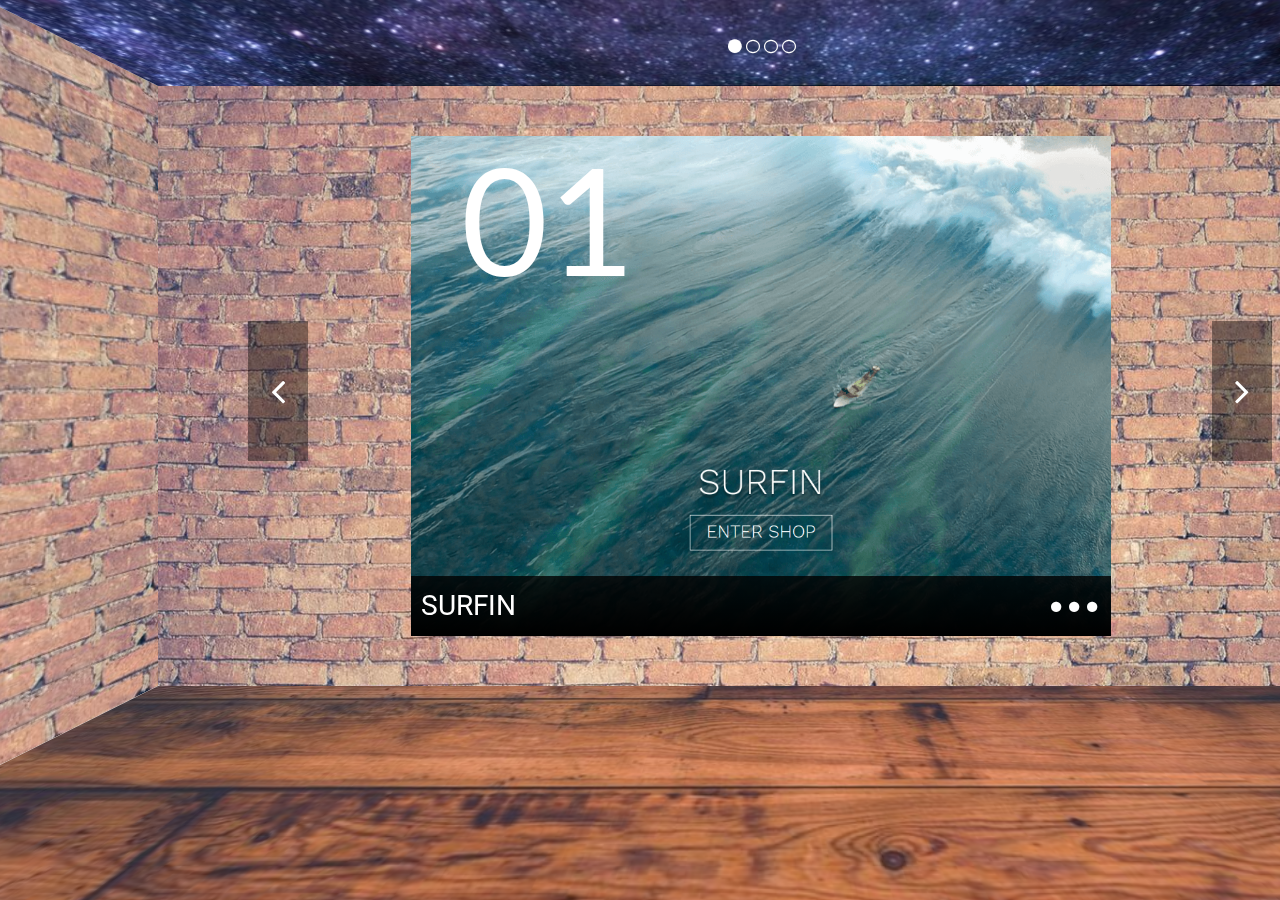
<file: index.html>
<!DOCTYPE html>
<html>
  <head>
    <meta charset="utf-8">
    <title>Adam Smith Portfolio</title>
    <link rel="icon" href="images/135.ico">
    <meta name="viewport" content="width=device-width, initial-scale=1.0">
    <link rel="stylesheet" href="https://maxcdn.bootstrapcdn.com/font-awesome/4.7.0/css/font-awesome.min.css">
    <link href="https://fonts.googleapis.com/css?family=Lato:100|Roboto:300" rel="stylesheet">
    <link rel="stylesheet" type="text/css" href="main.css">
    <link rel="stylesheet" type="text/css" media="screen and (max-device-width: 750px)" href="mobile.css">
    <script src="https://code.jquery.com/jquery-3.2.1.min.js" integrity="sha256-hwg4gsxgFZhOsEEamdOYGBf13FyQuiTwlAQgxVSNgt4=" crossorigin="anonymous"></script>
    <script type="text/javascript" src="app.js"></script>
  </head>
  <body>
    <section id="perspective">
      <div id="room">
        <figure class="room-one"><div><p class="caption">Surfin<i class="more-info fa fa-circle" aria-hidden="true"></i><i class="more-info fa fa-circle" aria-hidden="true"></i><i class="more-info fa fa-circle" aria-hidden="true"></i></br><small class="inactive">Surfin is a mock surf shop and this application is meant to showcase the shops products and unique style. This web application utilizes MongoDB, Expressjs, AngularJS, Nodejs and even a little jQuery to create a smooth interactive experience.</small><a class="inactive view" href="https://pacific-falls-31872.herokuapp.com/" target="_blank">View</a></p></div><span class="nums">01</span></figure>
        <figure class="room-two"><div><p class="caption">Calendar<i class="more-info fa fa-circle" aria-hidden="true"></i><i class="more-info fa fa-circle" aria-hidden="true"></i><i class="more-info fa fa-circle" aria-hidden="true"></i></br><small class="inactive">Using pure JavaScript this colorful app was built as an interactive Calendar. It allows users to create both events and todos and then save them to view later.</small><a class="inactive view" href="calendar/calendar.html" target="_blank">View</a></p></div><span class="nums">02</span></figure>
        <figure class="room-three"><div><p class="caption">Casa Caliente<i class="more-info fa fa-circle" aria-hidden="true"></i><i class="more-info fa fa-circle" aria-hidden="true"></i><i class="more-info fa fa-circle" aria-hidden="true"></i></br><small class="inactive">This mock restaurant web-site was created to flex the authors creative abilities. It uses jQuery and CSS (without any frameworks) to beautifully display this restaurants information for its viewers.</small><a class="inactive view" href="casaCaliente/index.html" target="_blank">View</a></p></div><span class="nums">03</span></figure>
        <figure class="room-four"><div><p class="caption">About Adam<i class="more-info fa fa-circle" aria-hidden="true"></i><i class="more-info fa fa-circle" aria-hidden="true"></i><i class="more-info fa fa-circle" aria-hidden="true"></i></br><small class="inactive">This portfolio was created by and for Adam Smith to showcase his web development skills. Follow this link to learn more about Adam and his web development history.</small><a class="inactive view" href="about/about.html" target="_blank">View</a></p></div><span class="nums">04</span></figure>
        <!-- <figure class="room-five inactive"><div><p class="caption">BesthikesBC<i class="more-info fa fa-circle" aria-hidden="true"></i><i class="more-info fa fa-circle" aria-hidden="true"></i><i class="more-info fa fa-circle" aria-hidden="true"></i></br><small class="inactive">A fully RESTFUL application that allows users to find and create hikes in British Columbia. As with "Surfin", this detailed application was built solely using JavaScript technologies such as MongoDB, Expressjs and Nodejs. (Course Project)</small><a class="inactive view" href="https://protected-spire-83619.herokuapp.com/" target="_blank">View</a></p></div><span class="nums">05</span></figure>
        <figure class="room-six inactive"><div><p class="caption">Patatap<i class="more-info fa fa-circle" aria-hidden="true"></i><i class="more-info fa fa-circle" aria-hidden="true"></i><i class="more-info fa fa-circle" aria-hidden="true"></i></br><small class="inactive">Using some unique Javascript libraries such as Howlerjs and Paperjs, this clone of the official Patatap app was created to showcase the authors ability to learn new Javascript libraries. Turn on your volume and press any alphabetic keys to play! (Course Project)</small><a class="inactive view" href="patatapClone/index.html" target="_blank">View</a></p></div><span class="nums">06</span></figure>
        <figure class="room-seven inactive"><div><p class="caption">Breakout<i class="more-info fa fa-circle" aria-hidden="true"></i><i class="more-info fa fa-circle" aria-hidden="true"></i><i class="more-info fa fa-circle" aria-hidden="true"></i></br><small class="inactive">Everyone knows the amusing game "Breakout", this is a playful clone of the original. This version of Breakout was built using Javascript and the Canvas html tag. Fun Fact: Breakout was originally built by Steve Wozniak and Steve Jobs for Atari. (Independant Project)</small><a class="inactive view" href="breakoutGame/breakoutGame.html" target="_blank">View</a></p></div><span class="nums">07</span></figure>
        <figure class="room-eight inactive"><div><p class="caption">RGB Color Game<i class="more-info fa fa-circle" aria-hidden="true"></i><i class="more-info fa fa-circle" aria-hidden="true"></i><i class="more-info fa fa-circle" aria-hidden="true"></i></br><small class="inactive">This game was created to help users learn the RGB color model for their own personal use or knowledge. Have fun! (Course Project)</small><a class="inactive view" href="colorGame/colorGame.html" target="_blank">View</a></p></div><span class="nums">08</span></figure> -->
        <figure class="room-top"></figure>
        <figure class="room-bottom"></figure>
      </div>
      <div class="menu">
        <p>
          <i class="one fa fa-circle" aria-hidden="true"></i>
          <i class="two fa fa-circle-thin" aria-hidden="true"></i>
          <i class="three fa fa-circle-thin" aria-hidden="true"></i>
          <i class="four fa fa-circle-thin" aria-hidden="true"></i>
          <!-- <i class="five fa fa-circle-thin" aria-hidden="true"></i>
          <i class="six fa fa-circle-thin" aria-hidden="true"></i>
          <i class="seven fa fa-circle-thin" aria-hidden="true"></i>
          <i class="eight fa fa-circle-thin" aria-hidden="true"></i> -->
        </p>
      </div>
      <div class="arrows">
        <button class="back"><i class="fa fa-angle-left" aria-hidden="true"></i></button>
        <button class="next"><i class="fa fa-angle-right" aria-hidden="true"></i></button>
      </div>
    </section>
    <div class="flip-alert">
      Please rotate device sideways or enjoy this website on a computer
    </div>
    <div class="sorry-alert">
      I'm sorry, this website is best experienced on a larger device</br>
      Please use a computer
    </div>
  </body>
</html>
</file>
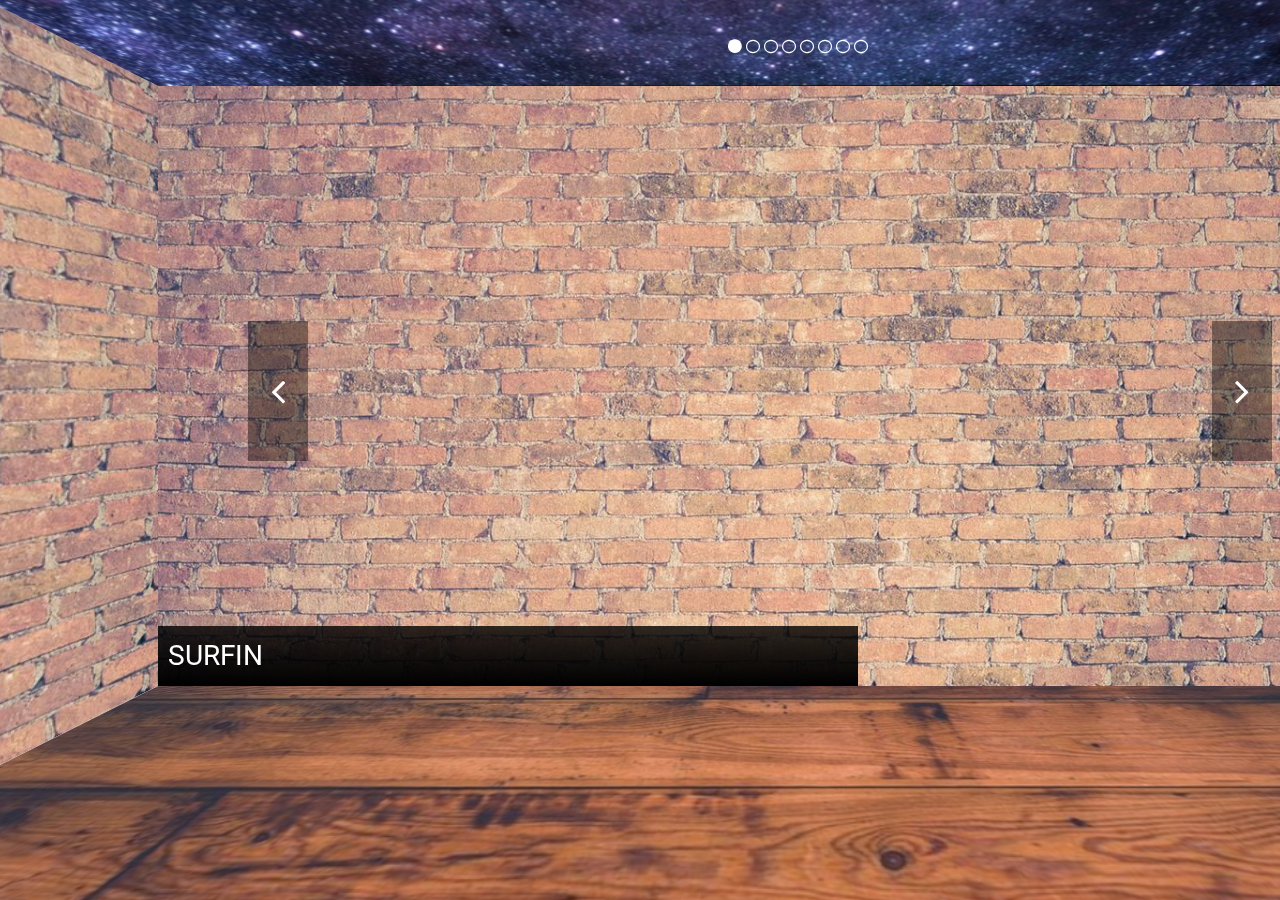
<file: portfolio.html>
<!DOCTYPE html>
<html>
  <head>
    <meta charset="utf-8">
    <title>Adam Portfolio</title>
    <link rel="stylesheet" href="https://maxcdn.bootstrapcdn.com/font-awesome/4.7.0/css/font-awesome.min.css">
    <link href="https://fonts.googleapis.com/css?family=Lato:100|Roboto:300" rel="stylesheet">
    <link rel="stylesheet" href="main.css">
    <script src="https://code.jquery.com/jquery-3.2.1.min.js" integrity="sha256-hwg4gsxgFZhOsEEamdOYGBf13FyQuiTwlAQgxVSNgt4=" crossorigin="anonymous"></script>
    <script type="text/javascript" src="app.js"></script>
  </head>
  <body>
    <section id="perspective">
      <div id="room">
        <figure class="room-one"><a href="https://pacific-falls-31872.herokuapp.com/" target="_blank"><p class="caption">Surfin</br><small class="inactive">This web application utilizes MongoDB, Expressjs, Angular1.x, Nodejs and even a little jQuery to create a smooth interactive experience. Surfin is a mock surf shop and this application is meant to showcase the shop along with its products and unique style.</small></p></a><span class="nums">01</span></figure>
        <figure class="room-two"><a href="https://protected-spire-83619.herokuapp.com/" target="_blank"><p class="caption">BesthikesBC</br><small class="inactive">A fully RESTFUL application that allows users to find and create hikes in British Columbia. As with "Surfin", this detailed application was built solely using Javascript technologies such as MongoDB, Expressjs and Nodejs.</small></p></a><span class="nums">02</span></figure>
        <figure class="room-three"><a href="calendar/calendar.html" target="_blank"><p class="caption">Calendar</br><small class="inactive">Using NOTHING but Vanillajs this colorful app was built as an interactive Calendar. It allows users to create both events and todos and then save them to view later.</small></p></a><span class="nums">03</span></figure>
        <figure class="room-four"><a href="patatapClone/index.html" target="_blank"><p class="caption">Patatap</br><small class="inactive">This app is a clone of the official Patatap application. Using some unique Javascript libraries such as Howlerjs and Paperjs this playful app was created to showcase the authors ability to learn and utilize new Javascript libraries with no prior knowledge.</small></p></a><span class="nums">04</span></figure>
        <figure class="room-five inactive"><a href="breakoutGame/breakoutGame.html" target="_blank"><p class="caption">Breakout</br><small class="inactive">Everyone knows the amusing game "Breakout", this is a playful clone of the original. This version of Breakout was built using Javascript and the Canvas html tag. Fun Fact: Breakout was originally built by Steve Wozniak and Steve Jobs for Atari.(Mainly Steve Wozniak, as most believe)</small></p></a><span class="nums">05</span></figure>
        <figure class="room-six inactive"><a href="casaCaliente/index.html" target="_blank"><p class="caption">Casa Caliente</br><small class="inactive">As the sub-header explains, Casa Caliente is a "Hot New Restaurant in Vancouver"...well not really. This mock restaurant web-site was created to flex the authors creative abilities. It uses jQuery and pure CSS (without any frameworks) to beautifully display this restaurants information for its customers.</small></p></a><span class="nums">06</span></figure>
        <figure class="room-seven inactive"><a href="colorGame/colorGame.html" target="_blank"><p class="caption">RGB Color Game</br><small class="inactive">RGB is a reproducable representation of colors frequently used in computer graphics. Using numbers from 0-255 in each of the three categories you can regulate the amount of Red, Green and Blue in your final color. This game was created to help users learn the RGB color model for their own personal use or knowledge. Have fun!</small></p></a><span class="nums">07</span></figure>
        <figure class="room-eight inactive"><a href="about.html" target="_blank"><p class="caption">About Adam</br><small class="inactive">This portfolio was created by and for Adam Smith to showcase his web development skills. Follow this link to learn more about Adam and his web development history.</small></p></a><span class="nums">08</span></figure>
        <figure class="room-top"></figure>
        <figure class="room-bottom"></figure>
      </div>
      <div class="menu">
        <p>
          <i class="one fa fa-circle" aria-hidden="true"></i>
          <i class="two fa fa-circle-thin" aria-hidden="true"></i>
          <i class="three fa fa-circle-thin" aria-hidden="true"></i>
          <i class="four fa fa-circle-thin" aria-hidden="true"></i>
          <i class="five fa fa-circle-thin" aria-hidden="true"></i>
          <i class="six fa fa-circle-thin" aria-hidden="true"></i>
          <i class="seven fa fa-circle-thin" aria-hidden="true"></i>
          <i class="eight fa fa-circle-thin" aria-hidden="true"></i>
        </p>
      </div>
      <div class="arrows">
        <button class="back"><i class="fa fa-angle-left" aria-hidden="true"></i></button>
        <button class="next"><i class="fa fa-angle-right" aria-hidden="true"></i></button>
      </div>
    </section>
  </body>
</html>
</file>
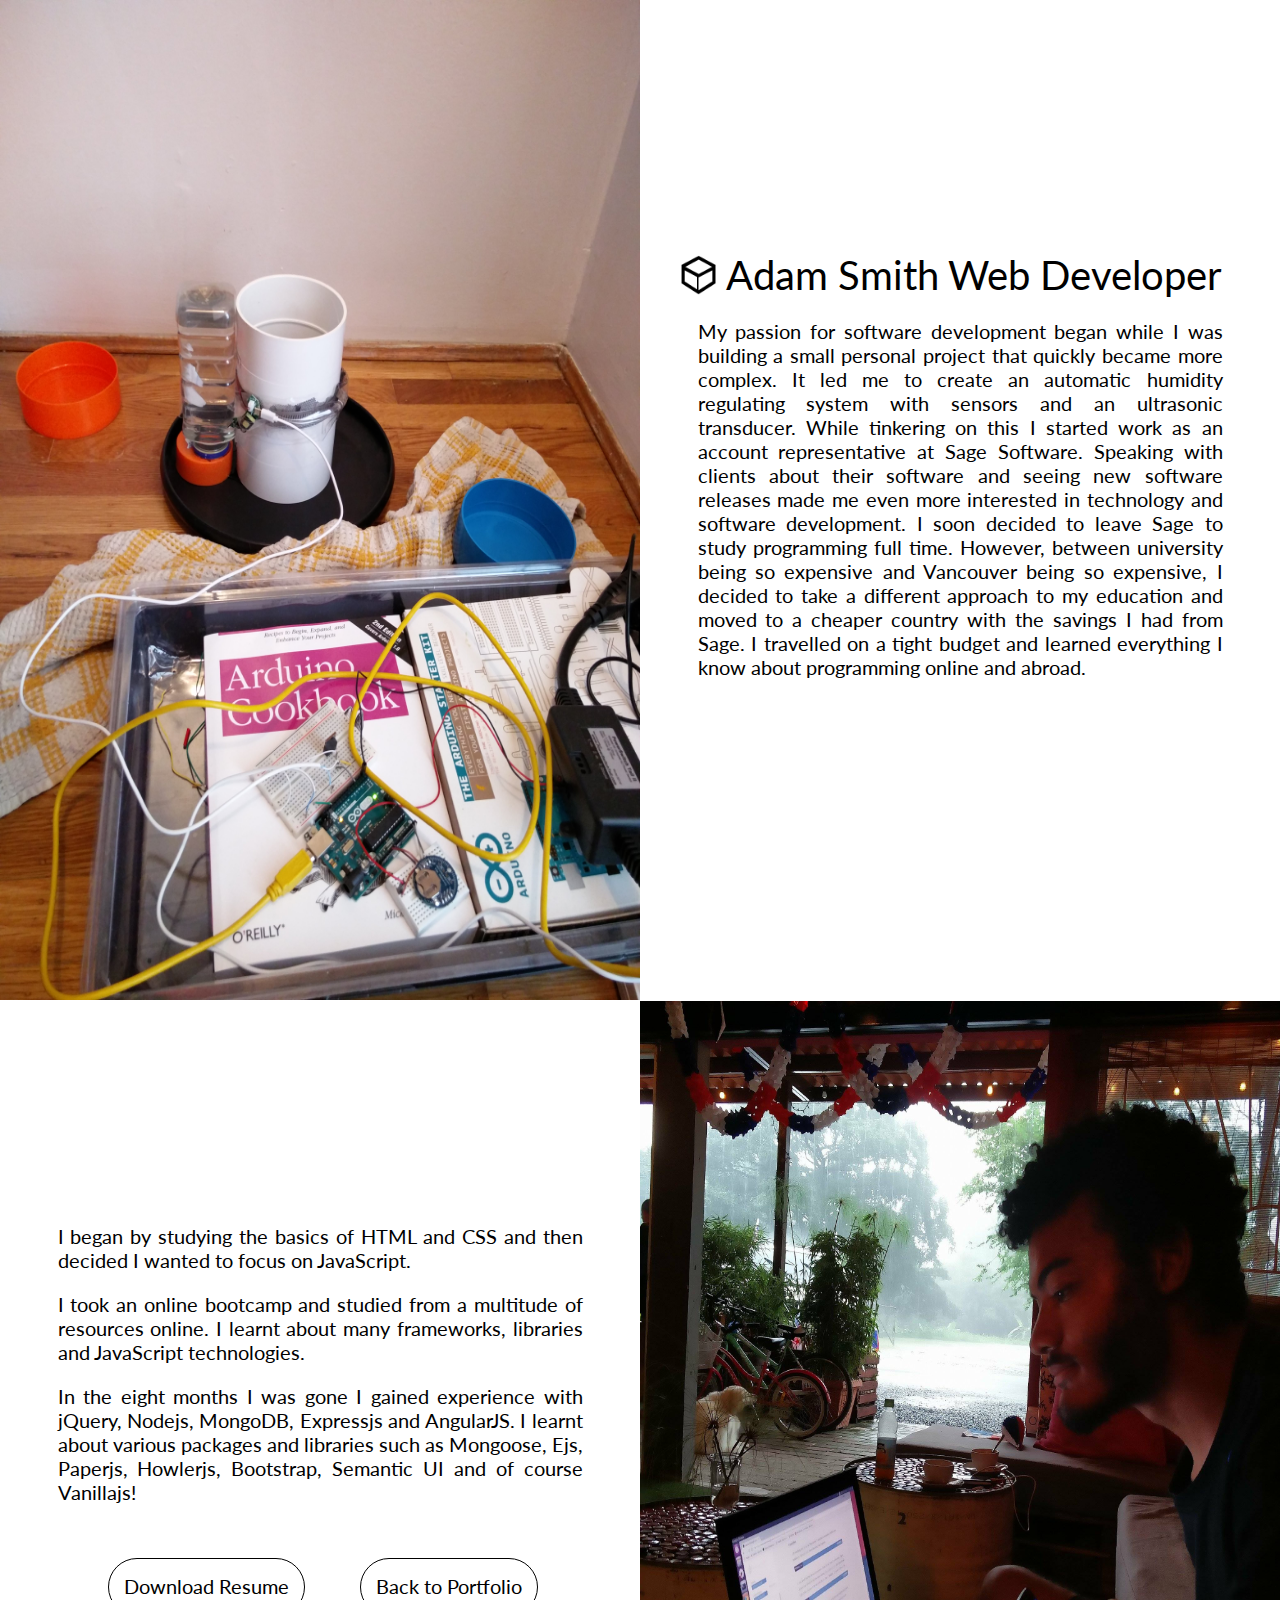
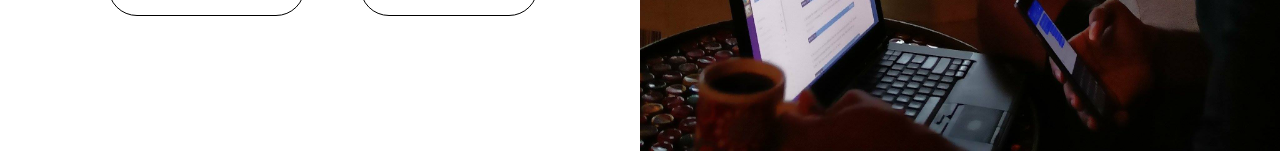
<file: about/about.html>
<!DOCTYPE html>
<html>
  <head>
    <meta charset="utf-8">
    <title>Adam Smith</title>
    <link rel="icon" href="../images/135.ico">
    <meta name="viewport" content="width=device-width, initial-scale=1">
    <link rel="stylesheet" href="about.css">
    <link href="https://fonts.googleapis.com/css?family=Lato:300" rel="stylesheet">
    <script src="https://code.jquery.com/jquery-3.2.1.min.js" integrity="sha256-hwg4gsxgFZhOsEEamdOYGBf13FyQuiTwlAQgxVSNgt4=" crossorigin="anonymous"></script>
  </script>
  </head>
  <body>
      <img class="humid-photo" src="../images/humidproject.jpg">
      <div class="about">
        <h1><img src="../images/135.ico"> Adam Smith Web Developer</h1>
        <p class="about-content-one">
          My passion for software development began while I was building a small personal project that quickly became more complex.
          It led me to create an automatic humidity regulating system with sensors and an ultrasonic transducer.
          While tinkering on this I started work as an account representative at Sage Software.
          Speaking with clients about their software and seeing new software releases made me even more interested in technology and software development.
          I soon decided to leave Sage to study programming full time. However, between university being so expensive and Vancouver being so expensive,
          I decided to take a different approach to my education and moved to a cheaper country with the savings I had from Sage. I travelled on a tight budget and
          learned everything I know about programming online and abroad.
        </p>
     </div>
     <div class="about-content-two">
       <p>
         I began by studying the basics of HTML and CSS and then decided I wanted to focus on JavaScript.
       </p>
       <p>
         I took an online bootcamp and studied from a multitude of resources online. I learnt about many frameworks, libraries and JavaScript technologies.
       </p>
       <p>
         In the eight months I was gone I gained experience with jQuery, Nodejs, MongoDB, Expressjs and AngularJS. I learnt about various packages and libraries such as Mongoose, Ejs, Paperjs, Howlerjs, Bootstrap, Semantic UI and of course Vanillajs!
       </p>
       <p>
         <a class="resume" href="AdamSmithResume2017.doc" target="_blank">Download Resume</a>
         <a class="back-portfolio" href="../index.html">Back to Portfolio</a>
       </p>
     </div>
     <img class="adam-photo" src="../images/adam.jpg">
  </body>
</html>
</file>
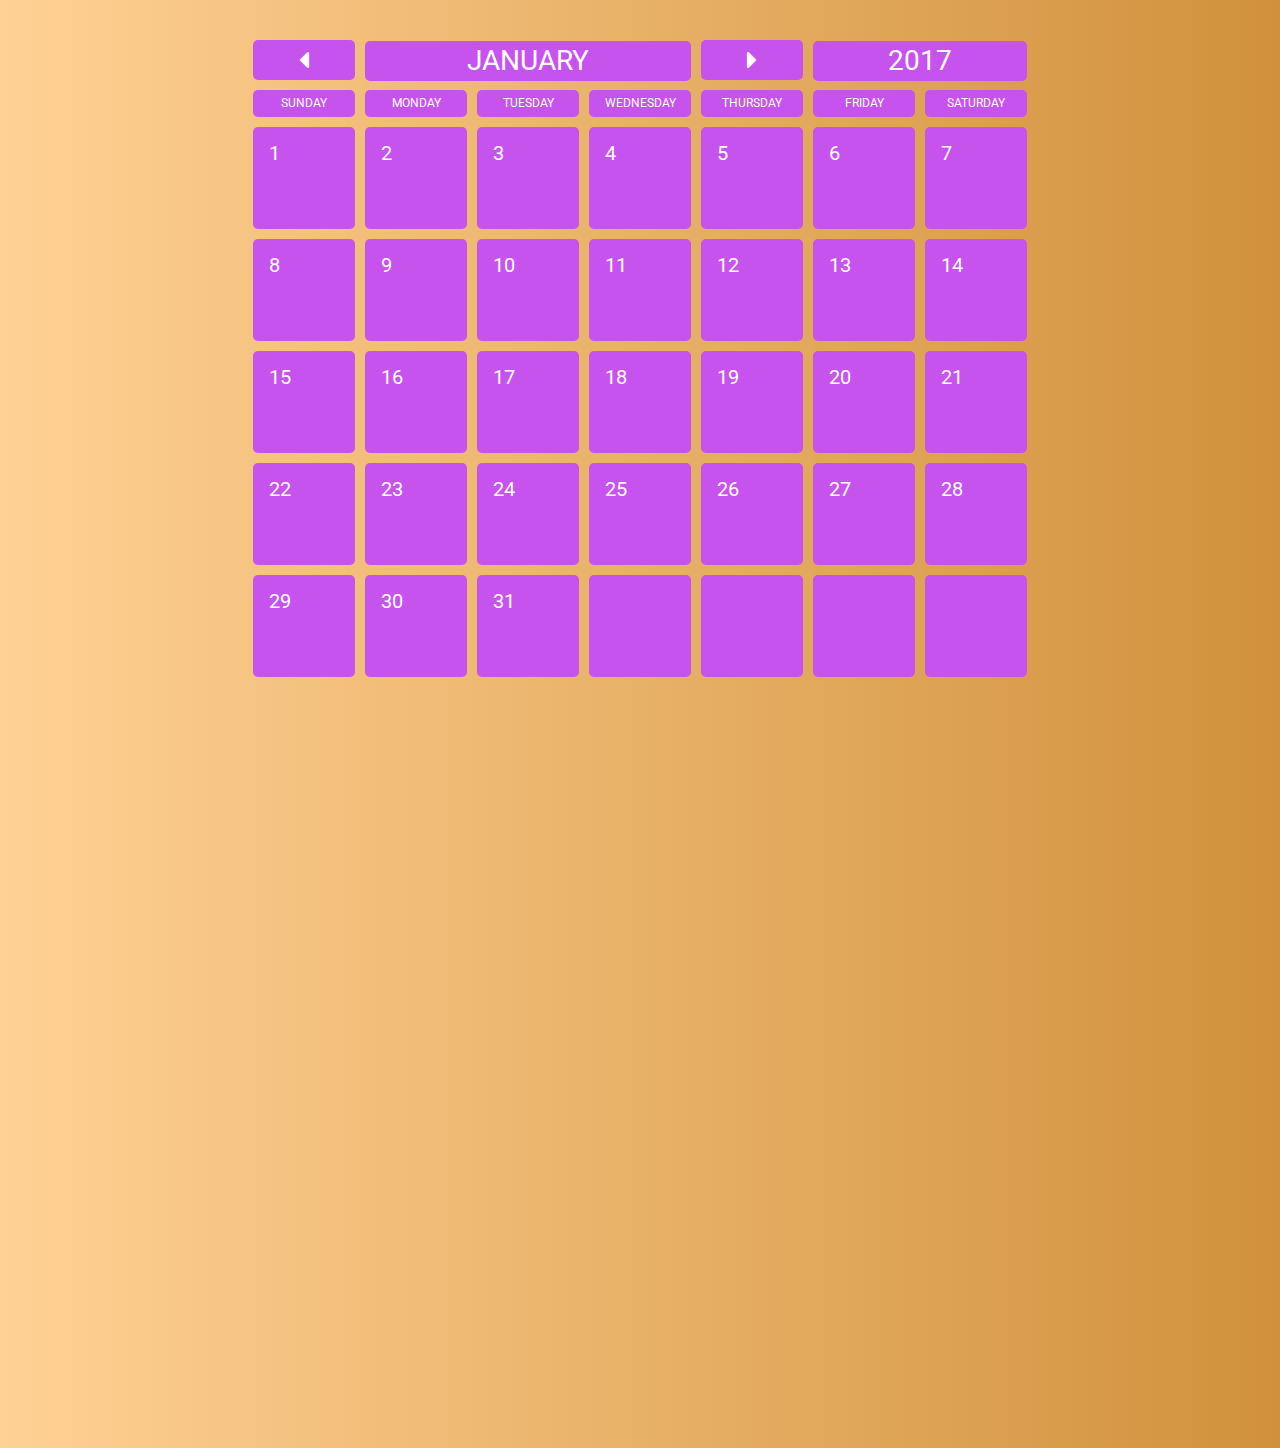
<file: calendar/calendar.html>
<!DOCTYPE html>
<html>
<head>
  <title>Calendar</title>
  <link rel="icon" href="../images/135.ico">
  <link href="https://fonts.googleapis.com/css?family=Roboto" rel="stylesheet">
  <link rel="stylesheet" type="text/css" href="https://maxcdn.bootstrapcdn.com/font-awesome/4.7.0/css/font-awesome.min.css">
  <link rel="stylesheet" type="text/css" href="main.css">
</head>
<body>
  <div id="head">
  <i class="fa fa-caret-left fa-3x" aria-hidden="true"></i><h1 id="monthTitle">January</h1><i class="fa fa-caret-right fa-3x" aria-hidden="true"></i><h1 id="year">2017</h1>
  </div>

    <table>
      <tr>
        <td class="weekday-col"><p class="weekday-content">sunday</p></td>
        <td class="weekday-col"><p class="weekday-content">monday</p></td>
        <td class="weekday-col"><p class="weekday-content">tuesday</p></td>
        <td class="weekday-col"><p class="weekday-content">wednesday</p></td>
        <td class="weekday-col"><p class="weekday-content">thursday</p></td>
        <td class="weekday-col"><p class="weekday-content">friday</p></td>
        <td class="weekday-col"><p class="weekday-content">saturday</p></td>
      </tr>
      <tr>
        <td><p></p></br><div class="hidden"></div></br><div class="hidden"></div></td>
        <td><p></p></br><div class="hidden"></div></br><div class="hidden"></div></td>
        <td><p></p></br><div class="hidden"></div></br><div class="hidden"></div></td>
        <td><p></p></br><div class="hidden"></div></br><div class="hidden"></div></td>
        <td><p></p></br><div class="hidden"></div></br><div class="hidden"></div></td>
        <td><p></p></br><div class="hidden"></div></br><div class="hidden"></div></td>
        <td><p></p></br><div class="hidden"></div></br><div class="hidden"></div></td>
      </tr>
      <tr>
        <td><p></p></br><div class="hidden"></div></br><div class="hidden"></div></td>
        <td><p></p></br><div class="hidden"></div></br><div class="hidden"></div></td>
        <td><p></p></br><div class="hidden"></div></br><div class="hidden"></div></td>
        <td><p></p></br><div class="hidden"></div></br><div class="hidden"></div></td>
        <td><p></p></br><div class="hidden"></div></br><div class="hidden"></div></td>
        <td><p></p></br><div class="hidden"></div></br><div class="hidden"></div></td>
        <td><p></p></br><div class="hidden"></div></br><div class="hidden"></div></td>
      </tr>
      <tr>
        <td><p></p></br><div class="hidden"></div></br><div class="hidden"></div></td>
        <td><p></p></br><div class="hidden"></div></br><div class="hidden"></div></td>
        <td><p></p></br><div class="hidden"></div></br><div class="hidden"></div></td>
        <td><p></p></br><div class="hidden"></div></br><div class="hidden"></div></td>
        <td><p></p></br><div class="hidden"></div></br><div class="hidden"></div></td>
        <td><p></p></br><div class="hidden"></div></br><div class="hidden"></div></td>
        <td><p></p></br><div class="hidden"></div></br><div class="hidden"></div></td>
      </tr>
      <tr>
        <td><p></p></br><div class="hidden"></div></br><div class="hidden"></div></td>
        <td><p></p></br><div class="hidden"></div></br><div class="hidden"></div></td>
        <td><p></p></br><div class="hidden"></div></br><div class="hidden"></div></td>
        <td><p></p></br><div class="hidden"></div></br><div class="hidden"></div></td>
        <td><p></p></br><div class="hidden"></div></br><div class="hidden"></div></td>
        <td><p></p></br><div class="hidden"></div></br><div class="hidden"></div></td>
        <td><p></p></br><div class="hidden"></div></br><div class="hidden"></div></td>
      </tr>
      <tr>
        <td><p></p></br><div class="hidden"></div></br><div class="hidden"></div></td>
        <td><p></p></br><div class="hidden"></div></br><div class="hidden"></div></td>
        <td><p></p></br><div class="hidden"></div></br><div class="hidden"></div></td>
        <td><p></p></br><div class="hidden"></div></br><div class="hidden"></div></td>
        <td><p></p></br><div class="hidden"></div></br><div class="hidden"></div></td>
        <td><p></p></br><div class="hidden"></div></br><div class="hidden"></div></td>
        <td><p></p></br><div class="hidden"></div></br><div class="hidden"></div></td>
      </tr>
      <tr id="lastRow" class="hidden">
        <td><p></p></br><div class="hidden"></div></br><div class="hidden"></div></td>
        <td><p></p></br><div class="hidden"></div></br><div class="hidden"></div></td>
        <td><p></p></br><div class="hidden"></div></br><div class="hidden"></div></td>
        <td><p></p></br><div class="hidden"></div></br><div class="hidden"></div></td>
        <td><p></p></br><div class="hidden"></div></br><div class="hidden"></div></td>
        <td><p></p></br><div class="hidden"></div></br><div class="hidden"></div></td>
        <td><p></p></br><div class="hidden"></div></br><div class="hidden"></div></td>
      </tr>
    </table>

  <div id="modal" class="hidden">
    <div id='todoSide' class='hidden'>
      <h2>TODOS <i class='fa fa-plus'></i></h2>
      <input type='text' id='todoInput' placeholder='Add New Todo'>
      <ul id='todoList' class='todos'>
      </ul>
    </div>
    <div id='eventsSide' class='hidden'>
      <h2>EVENTS</h2>
      <ul class='events'>
        <li class="event"><span class="time"><strong>12 am: </strong></span><span class="eventContent">Go Surfing</span><i class="fa fa-pencil" aria-hidden="true"></i></li>
        <input class="eventInput hidden" type='text' id='todoInput' placeholder='Edit Event'>
        <li class="event oddEvent"><span class="time"><strong>1 am: </strong></span><span class="eventContent">Get Groceries</span><i class="fa fa-pencil" aria-hidden="true"></i></li>
        <input class="eventInput hidden" type='text' id='todoInput' placeholder='Edit Event'>
        <li class="event"><span class="time"><strong>2 am: </strong></span><span class="eventContent">Learn about AJAX</span><i class="fa fa-pencil" aria-hidden="true"></i></li>
        <input class="eventInput hidden" type='text' id='todoInput' placeholder='Edit Event'>
        <li class="event oddEvent"><span class="time"><strong>3 am: </strong></span><span class="eventContent"></span><i class="fa fa-pencil" aria-hidden="true"></i></li>
        <input class="eventInput hidden" type='text' id='todoInput' placeholder='Edit Event'>
        <li class="event"><span class="time"><strong>4 am: </strong></span><span class="eventContent"></span><i class="fa fa-pencil" aria-hidden="true"></i></li>
        <input class="eventInput hidden" type='text' id='todoInput' placeholder='Edit Event'>
        <li class="event oddEvent"><span class="time"><strong>5 am: </strong></span><span class="eventContent"></span><i class="fa fa-pencil" aria-hidden="true"></i></li>
        <input class="eventInput hidden" type='text' id='todoInput' placeholder='Edit Event'>
        <li class="event"><span class="time"><strong>6 am: </strong></span><span class="eventContent"></span><i class="fa fa-pencil" aria-hidden="true"></i></li>
        <input class="eventInput hidden" type='text' id='todoInput' placeholder='Edit Event'>
        <li class="event oddEvent"><span class="time"><strong>7 am: </strong></span><span class="eventContent"></span><i class="fa fa-pencil" aria-hidden="true"></i></li>
        <input class="eventInput hidden" type='text' id='todoInput' placeholder='Edit Event'>
        <li class="event"><span class="time"><strong>8 am: </strong></span><span class="eventContent"></span><i class="fa fa-pencil" aria-hidden="true"></i></li>
        <input class="eventInput hidden" type='text' id='todoInput' placeholder='Edit Event'>
        <li class="event oddEvent"><span class="time"><strong>9 am: </strong></span><span class="eventContent"></span><i class="fa fa-pencil" aria-hidden="true"></i></li>
        <input class="eventInput hidden" type='text' id='todoInput' placeholder='Edit Event'>
        <li class="event"><span class="time"><strong>10 am: </strong></span><span class="eventContent"></span><i class="fa fa-pencil" aria-hidden="true"></i></li>
        <input class="eventInput hidden" type='text' id='todoInput' placeholder='Edit Event'>
        <li class="event oddEvent"><span class="time"><strong>11 am: </strong></span><span class="eventContent"></span><i class="fa fa-pencil" aria-hidden="true"></i></li>
        <input class="eventInput hidden" type='text' id='todoInput' placeholder='Edit Event'>
        <li class="event"><span class="time"><strong>12 pm: </strong></span><span class="eventContent"></span><i class="fa fa-pencil" aria-hidden="true"></i></li>
        <input class="eventInput hidden" type='text' id='todoInput' placeholder='Edit Event'>
        <li class="event oddEvent"><span class="time"><strong>1 pm: </strong></span><span class="eventContent"></span><i class="fa fa-pencil" aria-hidden="true"></i></li>
        <input class="eventInput hidden" type='text' id='todoInput' placeholder='Edit Event'>
        <li class="event"><span class="time"><strong>2 pm: </strong></span><span class="eventContent"></span><i class="fa fa-pencil" aria-hidden="true"></i></li>
        <input class="eventInput hidden" type='text' id='todoInput' placeholder='Edit Event'>
        <li class="event oddEvent"><span class="time"><strong>3 pm: </strong></span><span class="eventContent"></span><i class="fa fa-pencil" aria-hidden="true"></i></li>
        <input class="eventInput hidden" type='text' id='todoInput' placeholder='Edit Event'>
        <li class="event"><span class="time"><strong>4 pm: </strong></span><span class="eventContent"></span><i class="fa fa-pencil" aria-hidden="true"></i></li>
        <input class="eventInput hidden" type='text' id='todoInput' placeholder='Edit Event'>
        <li class="event oddEvent"><span class="time"><strong>5 pm: </strong></span><span class="eventContent"></span><i class="fa fa-pencil" aria-hidden="true"></i></li>
        <input class="eventInput hidden" type='text' id='todoInput' placeholder='Edit Event'>
        <li class="event"><span class="time"><strong>6 pm: </strong></span><span class="eventContent"></span><i class="fa fa-pencil" aria-hidden="true"></i></li>
        <input class="eventInput hidden" type='text' id='todoInput' placeholder='Edit Event'>
        <li class="event oddEvent"><span class="time"><strong>7 pm: </strong></span><span class="eventContent"></span><i class="fa fa-pencil" aria-hidden="true"></i></li>
        <input class="eventInput hidden" type='text' id='todoInput' placeholder='Edit Event'>
        <li class="event"><span class="time"><strong>8 pm: </strong></span><span class="eventContent"></span><i class="fa fa-pencil" aria-hidden="true"></i></li>
        <input class="eventInput hidden" type='text' id='todoInput' placeholder='Edit Event'>
        <li class="event oddEvent"><span class="time"><strong>9 pm: </strong></span><span class="eventContent"></span><i class="fa fa-pencil" aria-hidden="true"></i></li>
        <input class="eventInput hidden" type='text' id='todoInput' placeholder='Edit Event'>
        <li class="event"><span class="time"><strong>10 pm: </strong></span><span class="eventContent"></span><i class="fa fa-pencil" aria-hidden="true"></i></li>
        <input class="eventInput hidden" type='text' id='todoInput' placeholder='Edit Event'>
        <li class="event oddEvent"><span class="time"><strong>11 pm: </strong></span><span class="eventContent"><i class="fa fa-pencil" aria-hidden="true"></i></li>
        <input class="eventInput hidden" type='text' id='todoInput' placeholder='Edit Event'>
       </ul>
     </div>
    <i class='fa fa-times active'></i>
  </div>

  <script src="myscript.js"></script>
</body>
</html>
</file>
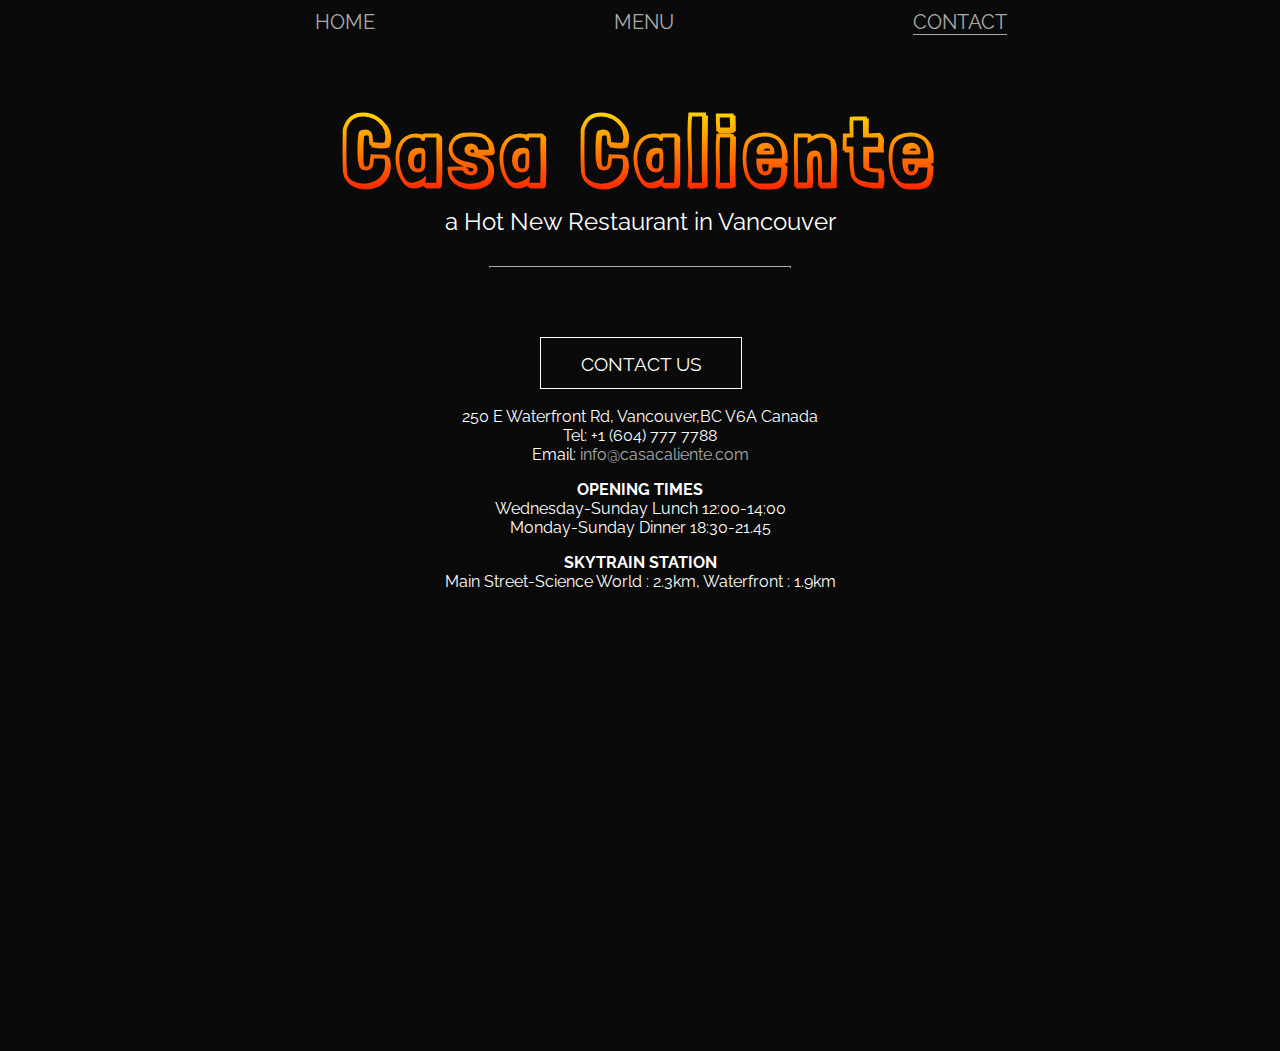
<file: casaCaliente/contact.html>
<!DOCTYPE html>
<html>
<head>
  <title>Casa Caliente</title>
  <link rel="icon" href="../images/135.ico">
  <link rel="stylesheet" href="css/main.css">
  <link href="https://fonts.googleapis.com/css?family=Londrina+Shadow" rel="stylesheet">
  <link href="https://fonts.googleapis.com/css?family=Raleway|Oswald" rel="stylesheet">
  <script src="js/jquery.min.js"></script>
</head>
<body class="bod">
  <ul>
    <li><a class="nav" href="index.html">Home</a></li>
    <li><a class="nav" href="menu.html">Menu</a></li>
    <li class="current-page"><a class="nav" href="contact.html">Contact</a></li>
  </ul>

  <div>
    <h1 class="fire">Casa Caliente</h1>
    <h2 class="sub-head">a Hot New Restaurant in Vancouver</h2>
    <hr>
  </div>

  <div class="contact">
    <h3 class="contact-us">Contact us</h3>
    <p>250 E Waterfront Rd, Vancouver,BC V6A Canada</br>
       Tel: +1 (604) 777 7788</br>
       Email: <a href="mailto:info@casacaliente.com">info@casacaliente.com</a>
    </p>
    <p><strong>OPENING TIMES</strong></br>
       Wednesday-Sunday Lunch 12:00-14:00</br>
       Monday-Sunday Dinner 18:30-21.45
    </p>

    <p><strong>SKYTRAIN STATION</strong></br>
       Main Street-Science World : 2.3km, Waterfront : 1.9km</br>
    </p>
  </div>
  <div class="map">
  <iframe
    title="GoogleMaps"
    width="800px"
    height="400px"
    frameborder="0"
    scrolling="no"
    marginheight="0"
    marginwidth="0"
    src="https://maps.google.com/maps?q=EWaterfrontRdVancouver,BCV6ACanada&amp;z=11&amp;output=embed">
  </iframe>
  </div>

  <script src="js/script.js"></script>
</body>
</html>
</file>
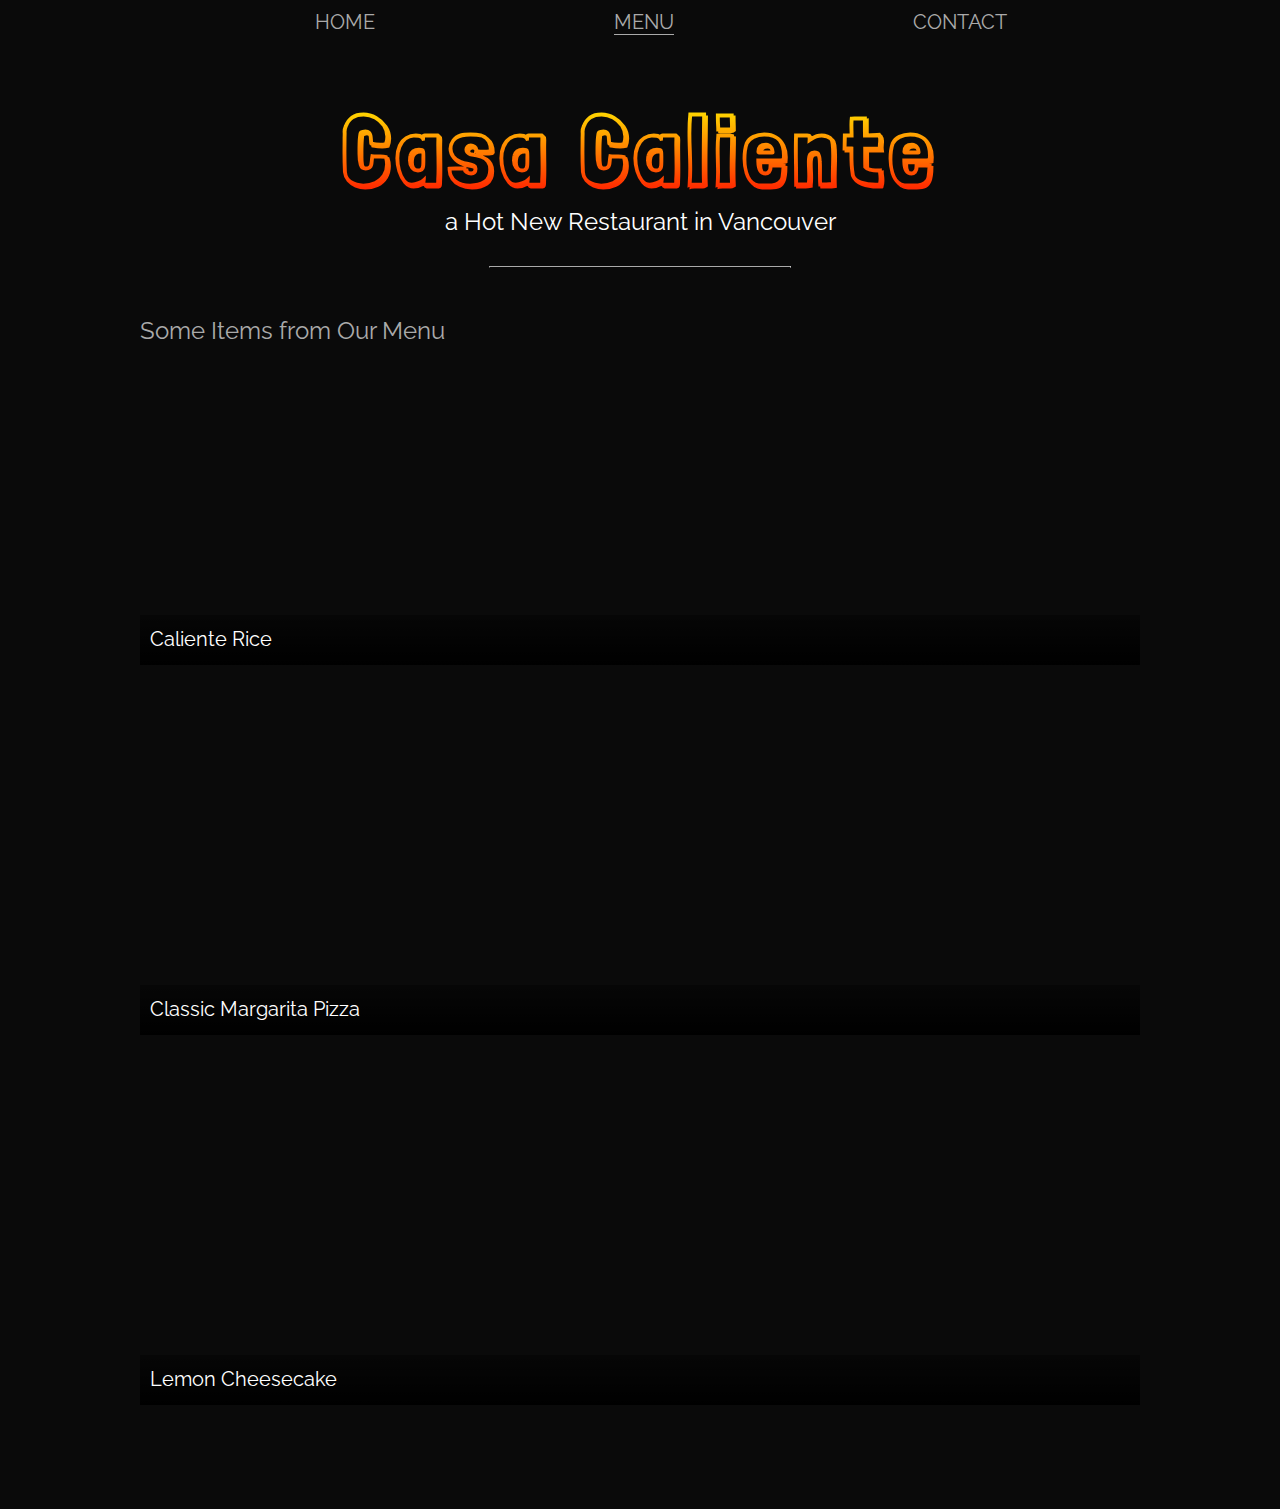
<file: casaCaliente/menu.html>
<!DOCTYPE html>
<html>
<head>
  <title>Casa Caliente</title>
  <link rel="icon" href="../images/135.ico">
  <link rel="stylesheet" href="css/main.css">
  <link href="https://fonts.googleapis.com/css?family=Londrina+Shadow" rel="stylesheet">
  <link href="https://fonts.googleapis.com/css?family=Raleway|Oswald" rel="stylesheet">
  <link rel="stylesheet" href="https://maxcdn.bootstrapcdn.com/font-awesome/4.7.0/css/font-awesome.min.css">
  <script src="js/jquery.min.js"></script>
</head>
<body class="bod">
  <ul>
    <li><a class="nav" href="index.html">Home</a></li>
    <li class="current-page"><a class="nav" href="menu.html">Menu</a></li>
    <li><a class="nav" href="contact.html">Contact</a></li>
  </ul>

  <div>
    <h1 class="fire">Casa Caliente</h1>
    <h2 class="sub-head">a Hot New Restaurant in Vancouver</h2>
    <hr>
  </div>

  <h2>Some Items from Our Menu</h2>
  <div class="menu">
    <div class="first menu-div">
    <p class="menu-items">Caliente Rice </br><small class="menu-desc">Lorem ipsum dolor sit amet, consectetur adipisicing elit, sed do eiusmod tempor incididunt ut labore et dolore magna aliqua. Ut enim ad minim veniam, quis nostrud exercitation ullamco laboris nisi ut aliquip ex ea commodo consequat. Duis aute irure dolor in reprehenderit in voluptate velit esse cillum dolore eu fugiat nulla pariatur. Excepteur sint occaecat cupidatat non proident, sunt in culpa qui officia deserunt mollit anim id est laborum.</small>
    </p>
  </div>

  <div class="second menu-div">
    <p class="menu-items">Classic Margarita Pizza </br><small class="menu-desc">Lorem ipsum dolor sit amet, consectetur adipisicing elit, sed do eiusmod tempor incididunt ut labore et dolore magna aliqua. Ut enim ad minim veniam, quis nostrud exercitation ullamco laboris nisi ut aliquip ex ea commodo consequat. Duis aute irure dolor in reprehenderit in voluptate velit esse cillum dolore eu fugiat nulla pariatur. Excepteur sint occaecat cupidatat non proident, sunt in culpa qui officia deserunt mollit anim id est laborum.</small>
    </p>
  </div>

  <div class="third menu-div">
    <p class="menu-items">Lemon Cheesecake </br><small class="menu-desc">Lorem ipsum dolor sit amet, consectetur adipisicing elit, sed do eiusmod tempor incididunt ut labore et dolore magna aliqua. Ut enim ad minim veniam, quis nostrud exercitation ullamco laboris nisi ut aliquip ex ea commodo consequat. Duis aute irure dolor in reprehenderit in voluptate velit esse cillum dolore eu fugiat nulla pariatur. Excepteur sint occaecat cupidatat non proident, sunt in culpa qui officia deserunt mollit anim id est laborum.</small>
    </p>
  </div>
</div>

  <script src="js/script.js"></script>
</body>
</html>
</file>
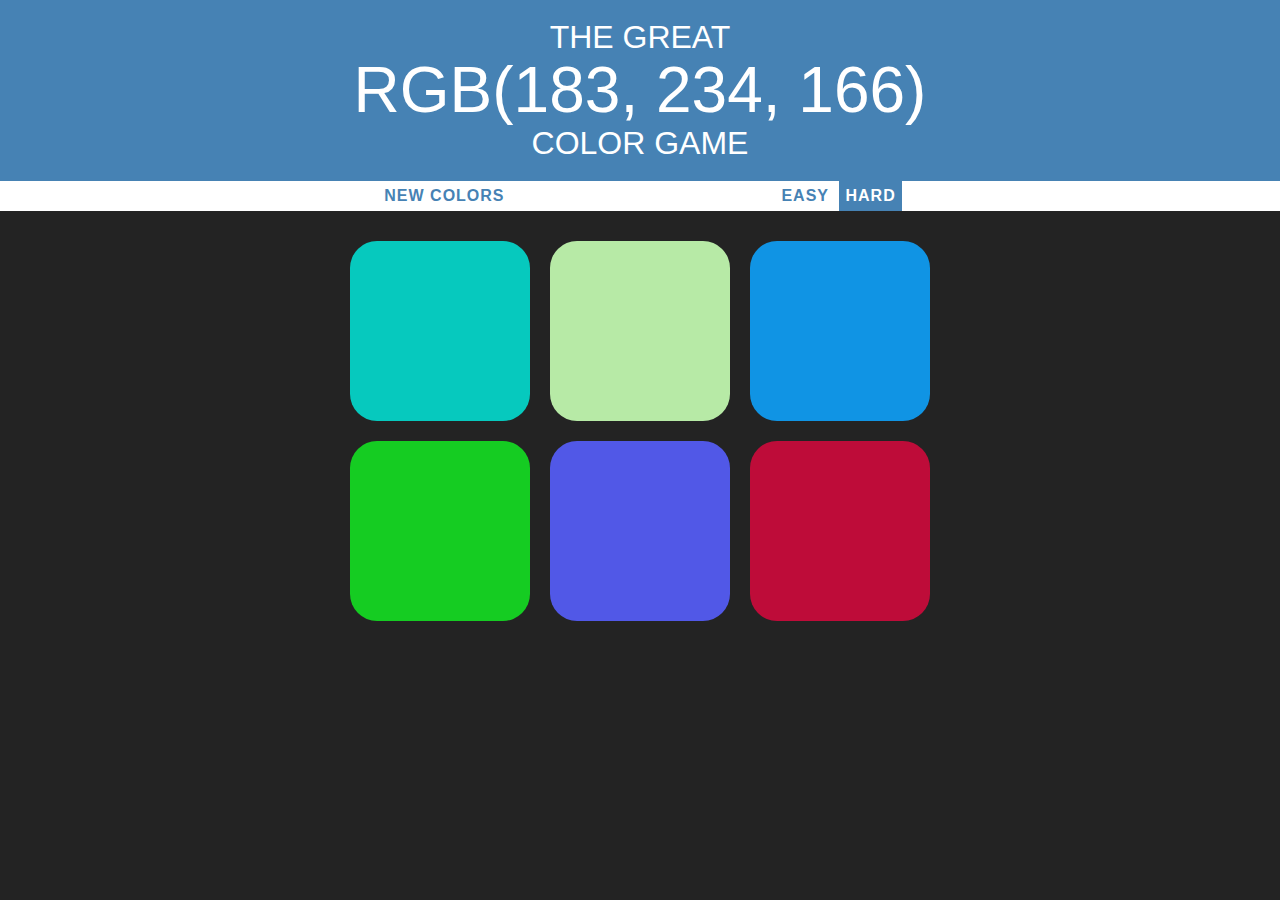
<file: colorGame/colorGame.html>
<!DOCTYPE html>
<html>
<head>
	<title>Color Game</title>
	<link rel="icon" href="../images/135.ico">
	<link rel="stylesheet" type="text/css" href="styles.css">
</head>
<body>


	<h1>The Great
	<br>
	<span id="colorDisplay">RGB</span>
	<br>
	Color Game</h1>

	<div id="stripe">
		<button id="resetButton">New Colors</button>
		<span id="message"></span>
		<button class="mode">Easy</button>
		<button class="mode selected">Hard</button>

	</div>

	<div id="container">
		<div class="square"></div>
		<div class="square"></div>
		<div class="square"></div>
		<div class="square"></div>
		<div class="square"></div>
		<div class="square"></div>
	</div>



<script type="text/javascript" src="colorGame.js"></script>
	</body>
	</html>
</file>
<file: main.css>
#perspective {
  top: 70px;
  left: 150px;
  width: 1200px;
  height: 600px;
  position: relative;
  perspective: 600px;
  -webkit-perspective: 600px;
  -moz-perspective: 600px;
  border: none;
  font-family: "Lato", sans-serif;
}

#perspective .menu {
  position: relative;
  top: -50px;
  left: 570px;
}

#room {
  width: 100%;
  height: 100%;
  position: absolute;
  transform-origin: 50% 50% 600px;
  -webkit-transform-origin: 50% 50% 600px;
  -moz-transform-origin: 50% 50% 600px;
  transform-style: preserve-3d;
  -webkit-transform-style: preserve-3d;
  -moz-transform-style: preserve-3d;
  transition: all 0.4s linear;
  -webkit-transition: all 0.4s linear;
  -mox-transition: all 0.4s linear;
}

#room .room-one,
.room-two,
.room-three,
.room-four,
.room-five,
.room-six,
.room-seven,
.room-eight {
  width: 1200px;
  height: 600px;
  transition: all 0.6s ease;
  -webkit-transition: all 0.6s ease;
  -mox-transition: all 0.6s ease;
}

/* transform & inverse */
#room .room-one,
.room-five {
  transform: rotateY(0deg) translateZ(0px);
  -webkit-transform: rotateY(0deg) translateZ(0px);
  -moz-transform: rotateY(0deg) translateZ(0px);
}

#room .room-two,
.room-six {
  transform: rotateY(-90deg) translateZ(-600px) translateX(600px);
  -webkit-transform: rotateY(-90deg) translateZ(-600px) translateX(600px);
  -moz-transform: rotateY(-90deg) translateZ(-600px) translateX(600px);
}

#room .room-three,
.room-seven {
  transform: rotateY(180deg) translateZ(-1200px);
  -webkit-transform: rotateY(180deg) translateZ(-1200px);
  -moz-transform: rotateY(180deg) translateZ(-1200px);
}

#room .room-four,
.room-eight {
  transform: rotateY(90deg) translateZ(-600px) translateX(-600px);
  -webkit-transform: rotateY(90deg) translateZ(-600px) translateX(-600px);
  -moz-transform: rotateY(90deg) translateZ(-600px) translateX(-600px);
}

#room .room-top {
  transform: rotateX(90deg) translateZ(300px) translateY(600px);
  -webkit-transform: rotateX(90deg) translateZ(300px) translateY(600px);
  -moz-transform: rotateX(90deg) translateZ(300px) translateY(600px);
  width: 1200px;
  height: 1200px;
  top: -300px;
  background-image: url(images/tinified/space.jpeg);
  background-position: center;
  background-repeat: no-repeat;
  background-size: cover;
}

#room .room-bottom {
  transform: rotateX(90deg) translateZ(-300px) translateY(600px);
  -webkit-transform: rotateX(90deg) translateZ(-300px) translateY(600px);
  -moz-transform: rotateX(90deg) translateZ(-300px) translateY(600px);
  width: 1200px;
  height: 1200px;
  top: -300px;
  background-image: url(images/tinified/woodfloor.jpg);
  background-position: center;
  background-repeat: no-repeat;
  background-size: cover;
}

#room .inactive {
  opacity: 0;
  visibility: hidden;
}

#room figure {
  margin: 0;
  display: block;
  position: absolute;
  border-top: none;
  text-align: center;
  background-image: url(images/tinified/brickwall.jpeg);
  background-position: center;
  background-repeat: no-repeat;
  background-size: cover;
}

#room .nums {
  position: relative;
  display: inline-block;
  top: -310px;
  left: -560px;
  font-size: 150px;
  color: white;
}

#room div {
  width: 700px;
  height: 500px;
  display: inline-block;
  position: relative;
  top: 50px;
  left: 90px;
}

.room-one div {
  background-image: url(images/tinified/surfin.png);
  background-position: center;
  background-repeat: no-repeat;
  background-size: cover;
}

.room-two div {
  background-image: url(images/calendar.png);
  background-position: center;
  background-repeat: no-repeat;
  background-size: cover;
}

.room-three div {
  background-image: url(images/tinified/casacaliente.png);
  background-position: center;
  background-repeat: no-repeat;
  background-size: cover;
}

.room-four div {
  background-color: black;
  background-position: center;
  background-repeat: no-repeat;
  background-size: cover;
}

/*styling for additional four walls*/
/*.room-five div {
  background-image: url(images/breakout.png);
  background-position: center;
  background-repeat: no-repeat;
  background-size: auto;
}

.room-six div {
  background-image: url(images/);
  background-position: center;
  background-repeat: no-repeat;
  background-size: cover;
}

.room-seven div {
  background-image: url(images/rgbagame.png);
  background-position: center;
  background-repeat: no-repeat;
  background-size: cover;
}

.room-eight div {

  background-position: center;
  background-repeat: no-repeat;
  background-size: cover;
}*/

#room .caption {
  color: #ffffff;
  position: absolute;
  background: black;
  background: linear-gradient(bottom, rgba(0,0,0,1), rgba(0,0,0,.8));
  background: -webkit-linear-gradient(bottom, rgba(0,0,0,1), rgba(0,0,0,.8));
  background: -moz-linear-gradient(bottom, rgba(0,0,0,1), rgba(0,0,0,.8));
  text-align: justify;
  bottom: 0;
  padding: 10px;
  line-height: 40px;
  margin: 0;
  font-size: 28px;
  font-family: "Roboto", sans-serif;
  text-transform: uppercase;
  height: 40px;
  width: 680px;
  transition: height .5s;
  -webkit-transition: height .5s;
  -webkit-transition: height .5s;
}

.caption small {
  text-transform: none;
}
.caption small.inactive{
  display: none;
}

.caption .more-info {
  float: right;
  margin: 15px 4px 4px 4px;
  font-size: 12px;
}

#room .caption-full {
  height: 280px;
  line-height: 35px;
}

.view {
  font-family: "Roboto", sans-serif;
  font-size: 15px;
  border: 1px solid white;
  text-decoration: none;
  color: white;
  padding: 10px 20px 10px 20px;
  position: absolute;
  bottom: 20px;
  left: 310px;
  border-radius: 35px;
}

.view:hover {
  background-color: rgba(240,240,240, 1);
  color: rgba(0,0,0,1);
}

.menu .fa-circle,
.fa-circle-thin {
  color: white;
}

.arrows button {
  height: 140px;
  width: 60px;
  font-size: 40px;
  color: white;
  background-color: rgba(0,0,0,0.4);
  position: relative;
  z-index: 1;
  border: none;
  top: 200px;
  left: 90px;
}

.arrows .next {
  left: 990px;
}

.arrows button:hover {
  background-color: rgba(0,0,0,0.8);
}

.arrows button:focus {
  outline: none;
}

.flip-alert,
.sorry-alert {
  display: none;
  font-family: "Roboto", sans-serif;
  font-size: 24px;
  text-align: center;
  color: white;
  padding: 20px;
  text-transform: uppercase;
}

@media screen and (orientation:portrait){
  #perspective {
    display: none;
  }

  body {
    background-color: black;
  }

  .flip-alert {
    display: block;
    margin: 15% auto;
  }
}

@media screen and (orientation: landscape) and (max-width: 560px){
  #perspective {
    display: none;
  }

  body {
    background-color: black;
  }

  .sorry-alert {
    display: block;
    margin: 15% auto;
  }

}

@media only screen
and (min-device-width : 768px)
and (max-device-width : 1024px)
and (orientation : landscape)
and (-webkit-min-device-pixel-ratio: 1)  {
  #perspective {
    display: none;
  }

  body {
    background-color: black;
  }

  .sorry-alert {
    display: block;
    margin: 15% auto;
  }

}
</file>
<file: mobile.css>
body {
  position: fixed;
}

#perspective {
  top: 20px;
  left: 90px;
  width: 400px;
  height: 200px;
  position: relative;
  -webkit-perspective: 200px;
  perspective: 200px;
  border: none;
  font-family: "Lato", sans-serif;
}

#perspective .menu {
  position: relative;
  top: -30px;
  left: 125px;
}

#room {
  width: 100%;
  height: 100%;
  position: absolute;
  transform-origin: 50% 50% 200px;
  transform-style: preserve-3d;
  transition: all 0.4s linear;
  -webkit-transition: all 0.4s linear;
  -mox-transition: all 0.4s linear;
}

#room .room-one,
.room-two,
.room-three,
.room-four,
.room-five,
.room-six,
.room-seven,
.room-eight {
  width: 400px;
  height: 200px;
  transition: all 0.6s ease;
  -webkit-transition: all 0.6s ease;
  -mox-transition: all 0.6s ease;
}

/* transform & inverse */
#room .room-one,
.room-five {
  transform: rotateY(0deg) translateZ(0px);
}

#room .room-two,
.room-six {
  transform: rotateY(-90deg) translateZ(-200px) translateX(200px);
}

#room .room-three,
.room-seven {
  transform: rotateY(180deg) translateZ(-400px);
}

#room .room-four,
.room-eight {
  transform: rotateY(90deg) translateZ(-200px) translateX(-200px);
}

#room .room-top {
  transform: rotateX(90deg) translateZ(100px) translateY(200px);
  width: 400px;
  height: 400px;
  top: -100px;
  background-image: url(images/space.jpeg);
  background-position: center;
  background-repeat: no-repeat;
  background-size: cover;
}

#room .room-bottom {
  transform: rotateX(90deg) translateZ(-100px) translateY(200px);
  width: 400px;
  height: 400px;
  top: -100px;
  background-image: url(images/woodfloor.jpg);
  background-position: center;
  background-repeat: no-repeat;
  background-size: cover;
}

#room .inactive {
  display: none;
}

#room figure {
  margin: 0;
  display: block;
  position: absolute;
  border-top: none;
  text-align: center;
  background-image: url(images/brickwall.jpeg);
  background-position: center;
  background-repeat: no-repeat;
  background-size: cover;
}

#room .nums {
  position: relative;
  display: inline-block;
  top: -100px;
  left: -200px;
  font-size: 70px;
  color: white;
}

#room div {
  width: 250px;
  height: 175px;
  display: inline-block;
  position: relative;
  top: 15px;
  left: 40px;
}

.room-one div {
  background-image: url(images/surfin.png);
  background-position: center;
  background-repeat: no-repeat;
  background-size: cover;
}

.room-two div {
  background-image: url(images/calendar.png);
  background-position: center;
  background-repeat: no-repeat;
  background-size: cover;
}

.room-three div {
  background-image: url(images/casacaliente.png);
  background-position: center;
  background-repeat: no-repeat;
  background-size: cover;
}

.room-four div {
  background-color: black;
  background-position: center;
  background-repeat: no-repeat;
  background-size: cover;
}
/*
.room-five div {
  background-image: url(images/breakout.png);
  background-position: center;
  background-repeat: no-repeat;
  background-size: cover;
}

.room-six div {
  background-image: url(images/);
  background-position: center;
  background-repeat: no-repeat;
  background-size: cover;
}

.room-seven div {
  background-image: url(images/rgbagame.png);
  background-position: center;
  background-repeat: no-repeat;
  background-size: cover;
}

.room-eight div {
  background-position: center;
  background-repeat: no-repeat;
  background-size: cover;
}*/

#room .caption {
  color: #ffffff;
  position: absolute;
  background: black;
  background: linear-gradient(bottom, rgba(0,0,0,1), rgba(0,0,0,.7));
  background: -webkit-linear-gradient(bottom, rgba(0,0,0,1), rgba(0,0,0,.7));
  background: -moz-linear-gradient(bottom, rgba(0,0,0,1), rgba(0,0,0,.7));
  text-align: justify;
  bottom: 0;
  z-index: 1;
  padding: 5px;
  line-height: 15px;
  margin: 0;
  font-size: 10px;
  font-family: "Roboto", sans-serif;
  text-transform: uppercase;
  height: 15px;
  width: 240px;
  transition: height .5s;
  -webkit-transition: height .5s;
  -webkit-transition: height .5s;
}

.caption small {
  text-transform: none;
}
.caption small.inactive{
  display: none;
}

#room .caption-full {
  height: 120px;
}

.caption .more-info {
  float: right;
  margin: 3px 3px 3px 3px;
  font-size: 8px;
}

.view {
  font-family: "Roboto", sans-serif;
  font-size: 10px;
  border: 1px solid white;
  text-decoration: none;
  color: white;
  padding: 5px 10px;
  position: absolute;
  bottom: 10px;
  left: 100px;
  border-radius: 35px;
}

.menu .fa-circle,
.fa-circle-thin {
  color: white;
}

.arrows button {
  height: 80px;
  width: 30px;
  font-size: 25px;
  color: white;
  background-color: rgba(0,0,0,0.4);
  position: relative;
  z-index: 1;
  border: none;
  top: 20px;
  left: 30px;
}

.arrows .next {
  left: 305px;
}

.arrows button:focus {
  outline: none;
}

.flip-alert,
.sorry-alert {
  display: none;
  font-family: "Roboto", sans-serif;
  font-size: 24px;
  text-align: center;
  color: white;
  padding: 20px;
  text-transform: uppercase;
}

@media screen and (orientation:portrait){
  #perspective {
    display: none;
  }

  body {
    background-color: black;
  }

  .flip-alert {
    display: block;
    margin: 15% auto;
  }
}
</file>
<file: about/about.css>
body {
  height: 100%;
  width: 100%;
  background-color: white;
  color: black;
  margin: 0;
}

.about {
  width: 50%;
  font-family: "Lato", sans-serif;
  display: inline;
  float: right;
  margin: 250px auto;
}

.about h1 {
  font-weight: normal;
  font-size: 40px;
  margin: 0 auto;
  width: 560px;
}

.about img {
  position: relative;
  top: 5px;
  width: 37px;
  height: 40px;
}

.about-content-one {
  width: 525px;
  font-size: 20px;
  text-align: justify;
  font-family: "Lato", sans-serif;
  padding: 0px;
  margin: 20px auto;
}

.about-content-two {
  width: 50%;
  font-size: 20px;
  text-align: justify;
  font-family: "Lato", sans-serif;
  padding: 0px;
  margin: 200px auto;
  display: inline;
  float: left;
}

.about-content-two p {
  width: 525px;
  margin: 20px auto;
}

.humid-photo {
  width: 50%;
  height: 1000px;
}

.adam-photo {
  width: 50%;
  height: 750px;
  display: inline;
  position: relative;
  top: -3px;
}

.resume,
.back-portfolio {
  border: 1px solid black;
  border-radius: 35px;
  padding: 15px 15px 17px 15px;
  font-size: 20px;
  width: 100px;
  height: 20px;
  text-decoration: none;
  color: black;
  position: relative;
  left: 50px;
  top: 50px;
  transition: all 0.6s ease;
  -webkit-transition: all 0.6s ease;
}

.resume:hover,
.back-portfolio:hover {
  background-color: black;
  color: white;
}

.back-portfolio {
  left: 100px;
}

@media (max-width: 750px){

  .about {
    float: none;
    position: relative;
    top: 50px;
  }

  .about-content-two {
    margin: 0 auto;
    margin-bottom: 120px;
  }

  .about-content-two p,
  .about-content-one p {
    margin-top: 0;
  }

  .adam {
    width: 700px;
  }

}
</file>
<file: calendar/main.css>
body {
  font-family: "Roboto", sans-serif;
  background: #D1913C; /* fallback for old browsers */
  background: -webkit-linear-gradient(to left, #D1913C , #FFD194); /* Chrome 10-25, Safari 5.1-6 */
  background: linear-gradient(to left, #D1913C , #FFD194); /* W3C, IE 10+/ Edge, Firefox 16+, Chrome 26+, Opera 12+, Safari 7+ */
  height: 1400px;
}

/*month label and arrows*/
#head {
  width: 774px;
  height: 40px;
  margin: 40px auto 0px auto;
}
.fa-caret-left {
  display: inline-block;
  color: white;
  background-color: rgba(199, 83, 238, 1);
  width: 102px;
  height: 40px;
  text-align: center;
  border-radius: 5px;
  margin-right: 10px;
  font-size: 28px;
  line-height: 40px;
}
h1 {
  text-align: center;
  color: white;
  font-size: 28px;
  display: inline-block;
  width: 326px;
  height: 40px;
  background-color: rgba(199, 83, 238, 1);
  border-radius: 5px;
  text-transform: uppercase;
  font-weight: normal;
  margin: 0;
  line-height: 40px;
}
#year {
  width: 214px;
  line-height: 40px;
}
.fa-caret-right {
  display: inline-block;
  text-align: center;
  width: 102px;
  height: 40px;
  color: white;
  background-color: rgba(199, 83, 238, 1);
  border-radius: 5px;
  margin-right: 10px;
  margin-left: 10px;
  font-size: 28px;
  line-height: 40px;
}
.fa-caret-right:hover, .fa-caret-left:hover {
  background-color: rgba(66, 192, 255, 1);
}

/*calendar*/
table {
  margin: 0px auto;
  border-spacing: 10px;
  z-index: 0;
}

/*calendar cells*/
td {
  height: 100px;
  width: 100px;
  background-color: rgba(199, 83, 238, 1);
  border-radius: 5px;
  position: static;
}

/*calendar dates*/
td p {
  color: white;
  height: 25px;
  position: relative;
  left: 15px;
  top: -15px;
  font-size: 20px;
  text-transform: uppercase;
  display: inline-block;;
  margin: 0px;
}

/*todo/event pills*/
.bothPills {
  top: 5px;
}
td div {
  border-radius: 25px;
  height: 25px;
  width: 50px;
  background: rgba(152, 0, 194, 1);
  display: inline-block;
  position: relative;
  left: 25px;
  top: 0px;
  margin-top: 5px;
  text-align: center;
  line-height: 25px;
  color: white;
}

td div:nth-child(3n) {
  background: rgba(246, 44, 139, 1);
}

.weekday-col {
  height: 25px;
  text-align: center;
}

.weekday-content {
  text-align: center;
  height: 25px;
  font-size: 12px;
  line-height: 25px;
  position: static;
}

/*date-modals*/
.fa-times {
  color: #92FE9D;
  font-size: 45px;
}
.active {
  color: rgba(199, 83, 238, 1);
  position: relative;
  top: -1180px;
  left: 1130px;
  border-radius: 50%;
  width: 50px;
  height: 50px;
  border: 1px solid white;
  text-align: center;
}
.active:hover {
  background-color: rgba(199, 83, 238, 1);
  border-color: rgba(199, 83, 238, 1);
  color: white;
}
#modal {
  position: relative;
  z-index: 1;
  height: 1100px;
  width: 1200px;
  top: -680px;
  left: 150px;
  background: white;
  border: 2px solid rgba(199, 83, 238, 1);
  border-radius: 50px;
  overflow: hidden;
}

.hidden {
  display: none;
}

.weekday-col:hover {
  background-color: rgba(199, 83, 238, 1);
}

.weekday-col:hover p {
  color: white;
}

td:hover {
  background-color: rgba(66, 192, 255, 1);
}

h2 {
  background-color: rgba(199, 83, 238, 1);
  color: white;
  text-align: center;
  height: 40px;
  font-size: 30px;
  font-weight: normal;
  line-height: 40px;
  margin: 0;
}

input {
  width: 100%;
  height:  40px;
  box-sizing: border-box;
  font-size: 20px;
  border: 3px solid rgba(0,0,0,0);
  background: #f7f7f7;
  padding: 13px 13px 13px 20px;
}

input:focus {
	background: white;
	border: 2px solid rgba(66, 192, 255, 1);;
	outline: none;
}

li {
	background: rgba(240, 209, 250, 1);
	height: 40px;
	line-height: 40px;
	color: #666;
  font-size: 18px;
}

li:nth-child(2n){
	background: #f7f7f7;
}

.delete {
	background: #e74c3c;
	height: 40px;
	margin-right: 20px;
	text-align: center;
	color: white;
	width: 0;
	display: inline-block;
	transition: 0.2s linear;
	opacity: 0;
}

li:hover .delete {
	width: 40px;
	opacity: 1.0;
}

.completed {
	color: gray;
	text-decoration: line-through;
}

.time {
  margin-right: 10px;
  width: 70px;
	text-align: right;;
  display: inline-block;
  font-size: 18px;
}

.fa-plus {
  font-size: 30px;
  position: relative;
  left: 100px;
}

.fa-pencil {
  display: inline-block;
  float: right;
  height: 20px;
  width: 20px;
  text-align: center;
  font-size: 18px;
  padding-top: 10px;
  padding-right: 10px;
}

#todoSide {
  position: relative;
  height: 600px;
  width: 400px;
  left: 125px;
  top: 50px;
}

#eventsSide {
  position: relative;
  height: 600px;
  width: 450px;
  left: 600px;
  top: -550px;
}

.todos {
  list-style: none;
  margin: 0;
  padding: 0;
}

.events {
  list-style: none;
  margin: 0;
  padding: 0;
}

.event {
  background: rgba(240, 209, 250, 1);
  text-decoration: none;
  color: #666;
}

.oddEvent{
  background: #f7f7f7;
}

.eventInput {
  background: white;
}
</file>
<file: casaCaliente/css/main.css>
.bod {
  background: rgba(10,10,10,1);
  max-width: 1000px;
  margin: 0 auto;
  font-family: "Raleway", sans-serif;
}

ul {
  list-style: none;
  margin: 10px 0 5px 0;
}

a {
  text-decoration: none;
  color: #aaa;
}

li {
  display: inline;
  margin: 20px 100px 0px 135px;
  font-size: 20px;
  text-transform: uppercase;
}

.current-page {
  border-bottom: 1px solid #aaa;
}

.nav {
  position: relative;
}

hr {
  position: relative;
  top: -40px;
  width: 300px;
  border-top: 1px solid #aaa;
	border-bottom: 1px solid rgba(0,0,0,0.2);
}

h1 {
  font-family: "Londrina Shadow", cursive;
  letter-spacing: 8px;
  color: #aaa;
  font-size: 95px;
  text-align: center;
  margin: 60px 0 0 0;
}

.fire {
  background: -webkit-linear-gradient(bottom, rgba(255,0,0,1), rgba(255,255,0,1));
    -webkit-background-clip: text;
    -webkit-text-fill-color: transparent;
}

h2 {
  color: #aaa;
  margin: 0 0 -50px 0;
  font-weight: normal;
}

.sub-head {
  color: #ffffff;
  text-align: center;
  margin: 0 0 70px 0;
}

.menu-div {
  background-size: cover;
  height: 300px;
  position: relative;
  border-radius: 12px;
  margin: 70px 0 0 0;
}

.menu-items {
  color: #ffffff;
  position: absolute;
  background: black;
  background: linear-gradient(bottom, rgba(0,0,0,1), rgba(0,0,0,.4));
  background: -webkit-linear-gradient(bottom, rgba(0,0,0,1), rgba(0,0,0,.4));
  background: -moz-linear-gradient(bottom, rgba(0,0,0,1), rgba(0,0,0,.4));
  text-align: justify;
  bottom: 0;
  padding: 10px;
  line-height: 28px;
  margin: 0;
  font-size: 20px;
  height: 30px;
  transition: height .5s;
  -webkit-transition: height .5s;
  -webkit-transition: height .5s;
}

.price {
  float: right;
}

.menu-desc {
  opacity: 0;
}

.show-description p {
  height: 170px;
}

.show-description small {
  opacity: 1;
}

.first {
  background-image: url("https://images.unsplash.com/photo-1453831362806-3d5577f014a4?dpr=1&auto=format&fit=crop&w=1500&h=1016&q=80&cs=tinysrgb&crop=&bg=");
  background-size: cover;
  background-position: center;
	background-repeat: no-repeat;
}

.second {
  background-image: url("https://images.unsplash.com/photo-1453831210728-695502f9f795?dpr=1&auto=format&fit=crop&w=1500&h=900&q=80&cs=tinysrgb&crop=&bg=");
}

.third {
  background-image: url("https://images.unsplash.com/photo-1481819167214-0427aac02394?dpr=1&auto=format&fit=crop&w=1500&h=1029&q=80&cs=tinysrgb&crop=&bg=");
  background-size: cover;
  background-position: center;
	background-repeat: no-repeat;
}

.contact-us {
  text-transform: uppercase;
  border: 1px solid white;
  font-weight: normal;
  height: 35px;
  width: 200px;
  padding-top: 15px;
  position: relative;
  left: 400px;
  top: px;
}
.contact {
  position: relative;
  color: #ffffff;
  text-align: center;
  top: 10px;
}

.map {
  position: relative;
  top: 50px;
  left: 100px;
  margin-bottom: 100px;
}

.home-body {
  background-image: url("https://images.unsplash.com/photo-1471367029819-38078e88c3fb?dpr=1&auto=format&fit=crop&w=1500&h=1000&q=80&cs=tinysrgb&crop=");
  background-size: cover;
  background-position: center;
	background-repeat: no-repeat;
  font-family: "Raleway", sans-serif;
}

.home-body li {
  display: inline;
  position: relative;
  left: 240px;
  font-size: 20px;
  text-transform: uppercase;
}

html {
  height: 100%;
}

#content {
  padding-top: 15%;
  text-align: center;
  /*text-shadow: 0px 4px 3px rgba(0,0,0,0.4),
				 0px 8px 13px rgba(0,0,0,0.1),
				 0px 18px 23px rgba(0,0,0,0.1);*/
}




@media (max-width: 900px){
  li {
    margin: 20px 50px 0 95px;
  }

  hr {
    width: 800px;
  }
}

@media(max-width: 500px){
  h1 {
    font-size: 50px;
    margin-top: 20px;
  }

  h2 {
    font-size: 20px;
    margin: 10px 0 20px 0;
  }

  div {
    margin: 20px 13px 0 13px;
  }

  p {
    line-height: 24px;
  }

  small {
    font-size: 16px;
  }

  .show-description p {
    height: 250px;
  }

  li {
    margin: 10px 10px 0 45px;
  }

  hr {
    width: 400px;
  }

}
</file>
<file: colorGame/styles.css>
body {
	background-color: #232323;
	margin: 0;
	font-family: "Arial", "Montserrat", "Avenir"
}

h1 {
	color: white;
	text-align: center;
	background: steelblue;
	margin: 0;
	text-transform: uppercase;
	padding: 20px;
	line-height: 1.1;
	font-weight: normal;
}

button {
	border: none;
	background: none;
	text-transform: uppercase;
	height: 100%;
	font-weight: 700;
	color: steelblue;
	letter-spacing: 1px;
	font-size: inherit;
	transition: all 0.3s;
	-webkit-transition: all 0.3s;
	-moz-transition: all 0.3s;
}

button:focus {
	outline:0 !important;
}

button:hover {
	color: white;
	background: steelblue;
}

.square {
	width: 30%;
	background-color: purple;
	padding-bottom: 30%;
	float: left;
	margin: 1.66%;
	border-radius: 15%;
	transition: background 0.6s;
	-webkit-transition: background 0.6s;
	-moz-transition: background 0.6s;
}

.selected {
	color: white;
	background: steelblue;
}

#colorDisplay {
	font-size: 200%;
}

#message {
	display: inline-block;
	width: 20%;
}


#container {
	max-width: 600px;
	margin: 20px auto;
}

#stripe {
	background: white;
	height: 30px;
	text-align: center;
	color: black;
}
</file>
